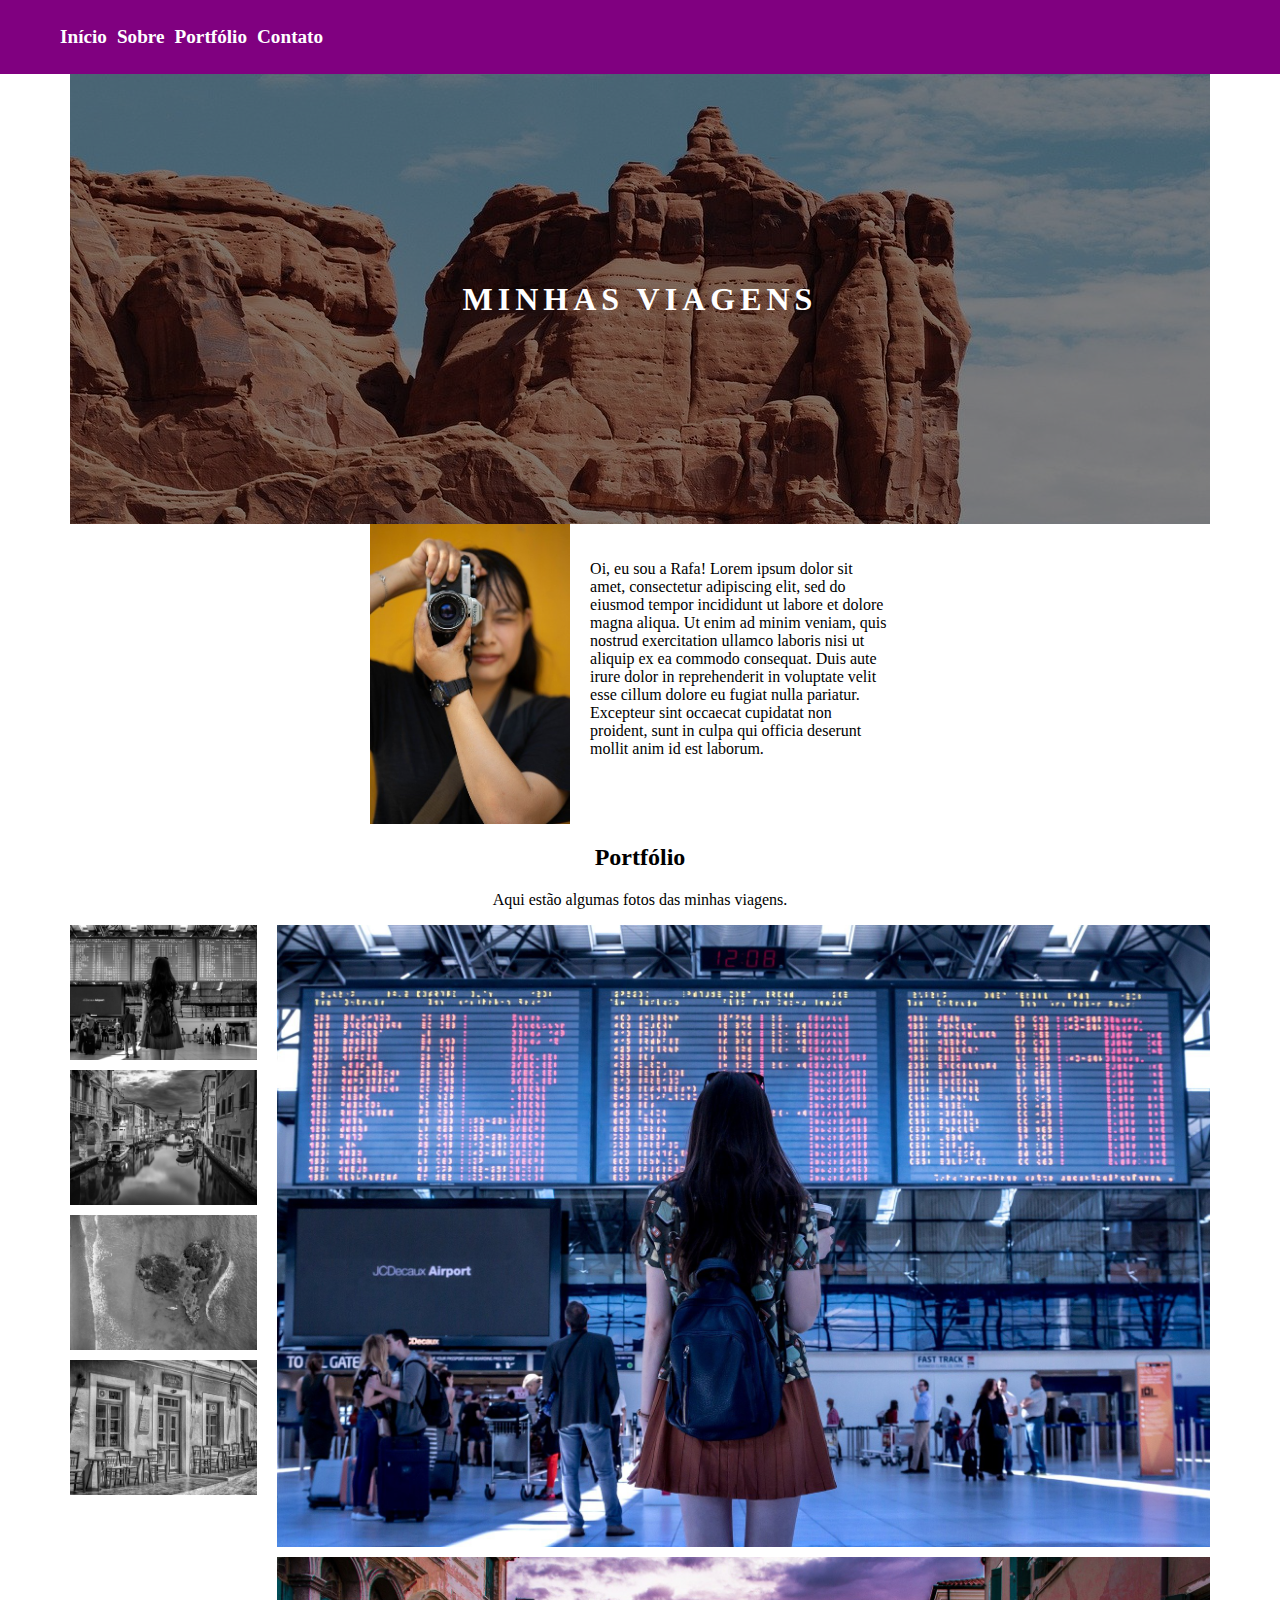
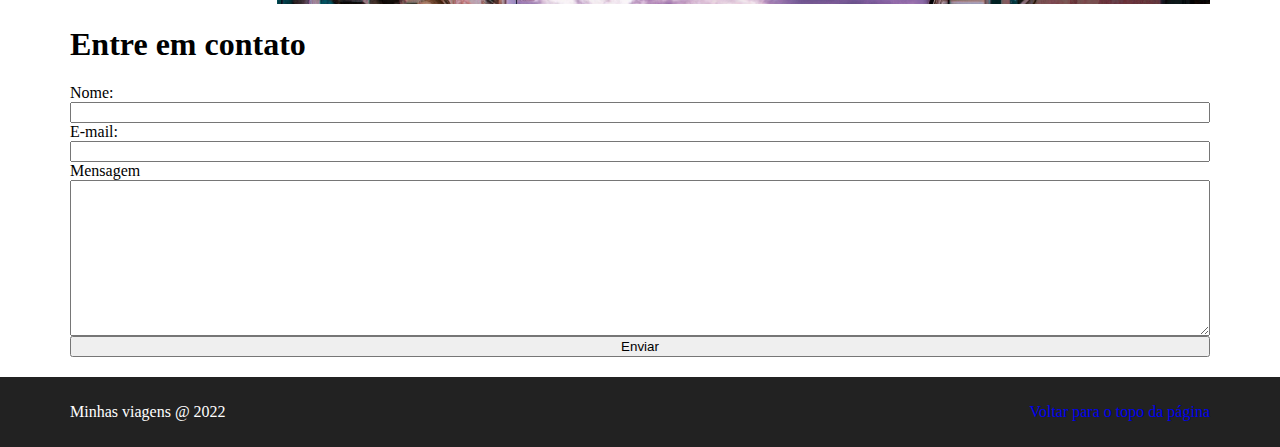
<file: index.html>
<!DOCTYPE html>
<html lang="pt-br">
<head>
    <meta charset="UTF-8">
    <meta http-equiv="X-UA-Compatible" content="IE=edge">
    <meta name="viewport" content="width=device-width, initial-scale=1.0">
    <title>Landing Page</title>

    <link rel="stylesheet" href="style.css">
</head>
<body>
    <header>
        <nav>
            <ul>
                <li><a href="#inicio">Início</a></li>
                <li><a href="#sobre">Sobre</a></li>
                <li><a href="#portfolio">Portfólio</a></li>
                <li><a href="#contato">Contato</a></li>
            </ul>
        </nav>
    </header>
    <main>
        <section class="titulo"  id="inicio">
            <div class="img-bg-titulo">
                <h1>Minhas viagens</h1>
            </div>
        </section>
        <section id="sobre">
            <img class="profile-img" src="img/photographer.jpg" alt="">
            <p class="sobre-texto">Oi, eu sou a Rafa! Lorem ipsum dolor sit amet, consectetur adipiscing elit, sed do eiusmod tempor incididunt ut labore et dolore magna aliqua. Ut enim ad minim veniam, quis nostrud exercitation ullamco laboris nisi ut aliquip ex ea commodo consequat. Duis aute irure dolor in reprehenderit in voluptate velit esse cillum dolore eu fugiat nulla pariatur. Excepteur sint occaecat cupidatat non proident, sunt in culpa qui officia deserunt mollit anim id est laborum.</p>
        </section>
        <section id="portfolio">
            <h2>Portfólio</h2>
            <p>Aqui estão algumas fotos das minhas viagens.</p>
            <section class="wrapper">
                <div class="img-nav">
                    <a href="#image-1">
                        <img class="img-nav__img" src="img/slide1.jpg" alt="" />
                    </a>
                    <a href="#image-2">
                        <img class="img-nav__img" src="img/slide2.jpg" alt="" />
                    </a>
                    <a href="#image-3">
                        <img class="img-nav__img" src="img/slide3.jpg" alt="" />
                    </a>
                    <a href="#image-4">
                        <img class="img-nav__img" src="img/slide4.jpg" alt="" />
                    </a>
                </div>
                <div class="gallery">
                    <img class="gallery__img" id="image-1" src="img/slide1.jpg" alt="">
                    <img class="gallery__img" id="image-2" src="img/slide2.jpg" alt="">
                    <img class="gallery__img" id="image-3" src="img/slide3.jpg" alt="">
                    <img class="gallery__img" id="image-4" src="img/slide4.jpg" alt="">
                </div>
            </section>
        </section>
        <section id="contato">
            <h1>Entre em contato</h1>
            <form action="/success.html">
                <label for="name">Nome: </label>
                <input type="text" name="name" id="name">
                <label for="email">E-mail: </label>
                <input type="email" name="email" id="email">
                <label for="message">Mensagem</label>
                <textarea name="message" id="message" cols="30" rows="10"></textarea>
                <input type="submit" value="Enviar">
            </form>
        </section>
    </main>
    <footer>
        <div>
            <p>Minhas viagens @ 2022</p>
            <a href="#inicio">Voltar para o topo da página</a>
        </div>
    </footer>
</body>
</html>
</file>
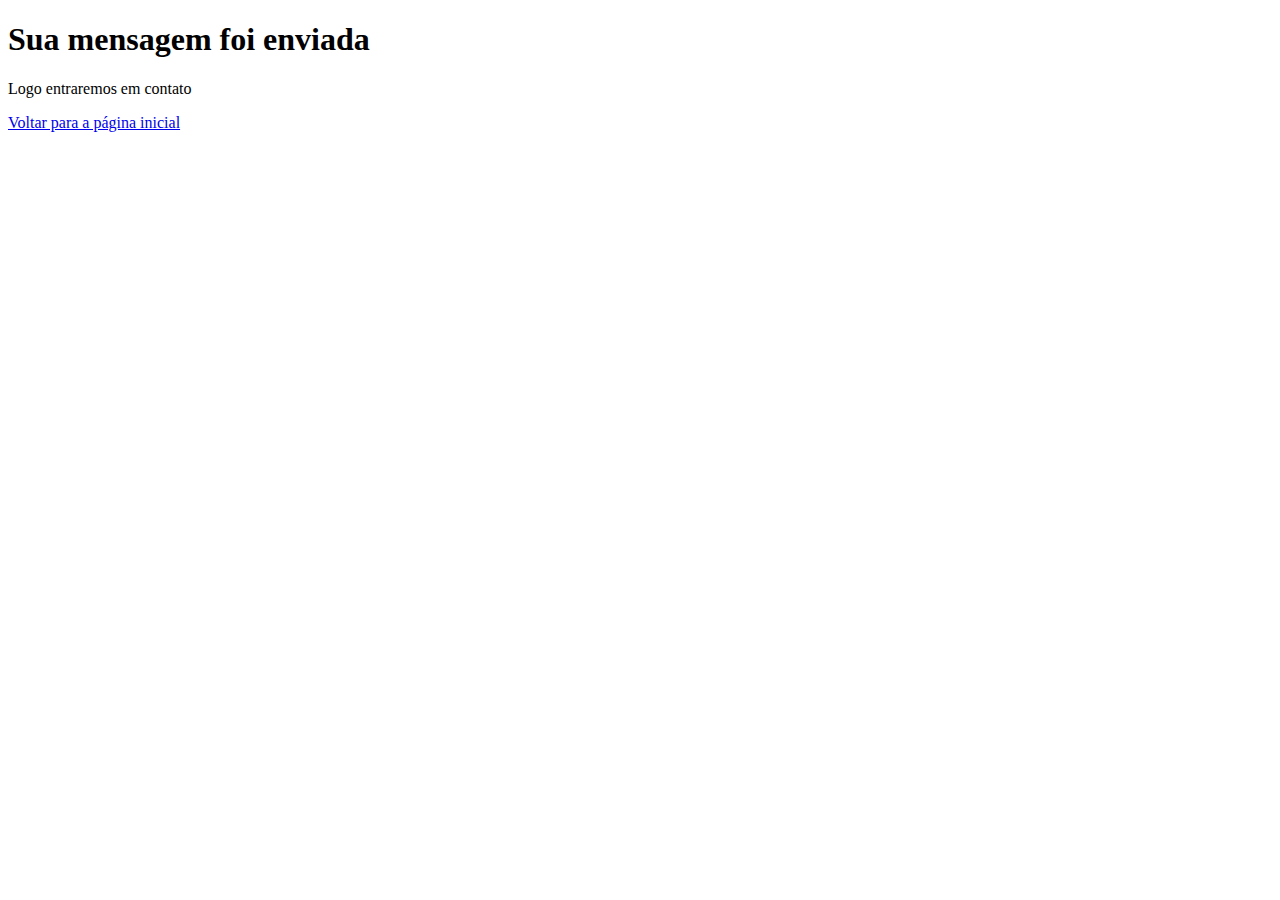
<file: success.html>
<!DOCTYPE html>
<html lang="en">
<head>
    <meta charset="UTF-8">
    <meta http-equiv="X-UA-Compatible" content="IE=edge">
    <meta name="viewport" content="width=device-width, initial-scale=1.0">
    <title>Sucesso</title>
</head>
<body>
    <h1>Sua mensagem foi enviada</h1>
    <p>Logo entraremos em contato</p>
    <a href="/index.html">Voltar para a página inicial</a>
</body>
</html>
</file>
<file: style.css>
/* Geral */
body {
    margin: 0;
}

a {
    text-decoration: none;
}

/* Cabeçalho */
header {
    width: 100%;
    background-color: purple;
    padding: 10px;
    position: sticky;
    top: 0;
    z-index: 10;
}

nav ul {
    display: flex;
    list-style: none;
}

nav ul li a {
    color: white;
    font-weight: 700;
    margin-left: 10px;
    font-size: 1.2em;
}

/* Main */
main {
    max-width: 1140px;
    margin: 0 auto;
}

.titulo {
    background-image: url("/img/titulo-background.jpg");
    height: 50vh;
    object-fit: cover;
    object-position: 15% 100%;
}

.img-bg-titulo {
    background-color: rgba(0, 0, 0, 0.5);
    height: 50vh;
    display: flex;
    justify-content: center;
    align-items: center;
}

.titulo h1 {
    text-transform: uppercase;
    color: white;
    letter-spacing: 5px;
}

/* Sobre */
#sobre {
    display: flex;
    justify-content: center;
}

.profile-img {
    max-height: 300px;
}

.sobre-texto {
    padding: 20px;
    max-width: 300px;
}

/* Portfolio */
#portfolio {
    text-align: center;
}

#portfolio img {
    display: block;
    max-width: 100%;
}

.wrapper {
    display: grid;
    grid-template-columns: 1fr 5fr;
    grid-gap: 20px;
}

.gallery {
    overflow: hidden;
    scroll-behavior: smooth;
    max-height: 75.5vh;
}

.gallery::-webkit-scrollbar {
    display: none;
  }

.gallery__img {
    margin-bottom: 10px;
    object-fit: cover;
}

.img-nav {
    overflow: hidden;
}

.img-nav a {
    height: 135px;
    width: 100%;
    display: flex;
    margin-bottom: 10px;
  }

.img-nav__img {
    object-fit: cover;
    filter: saturate(0);
    transition: 0.3s ease all;
}

.img-nav__img:hover {
    transform: scale(1.05);
    filter: saturate(1);
}

/* Contato */
#contato {
    margin-bottom: 20px;
}

form {
    display: flex;
    flex-flow: column wrap;
}

/* Rodapé */
footer {
    padding: 10px;
    background-color: rgb(34, 34, 34);
    color: white;
}

footer div {
    max-width: 1140px;
    margin: 0 auto;
    display: flex;
    justify-content: space-between;
    align-items: center;
}
</file>
